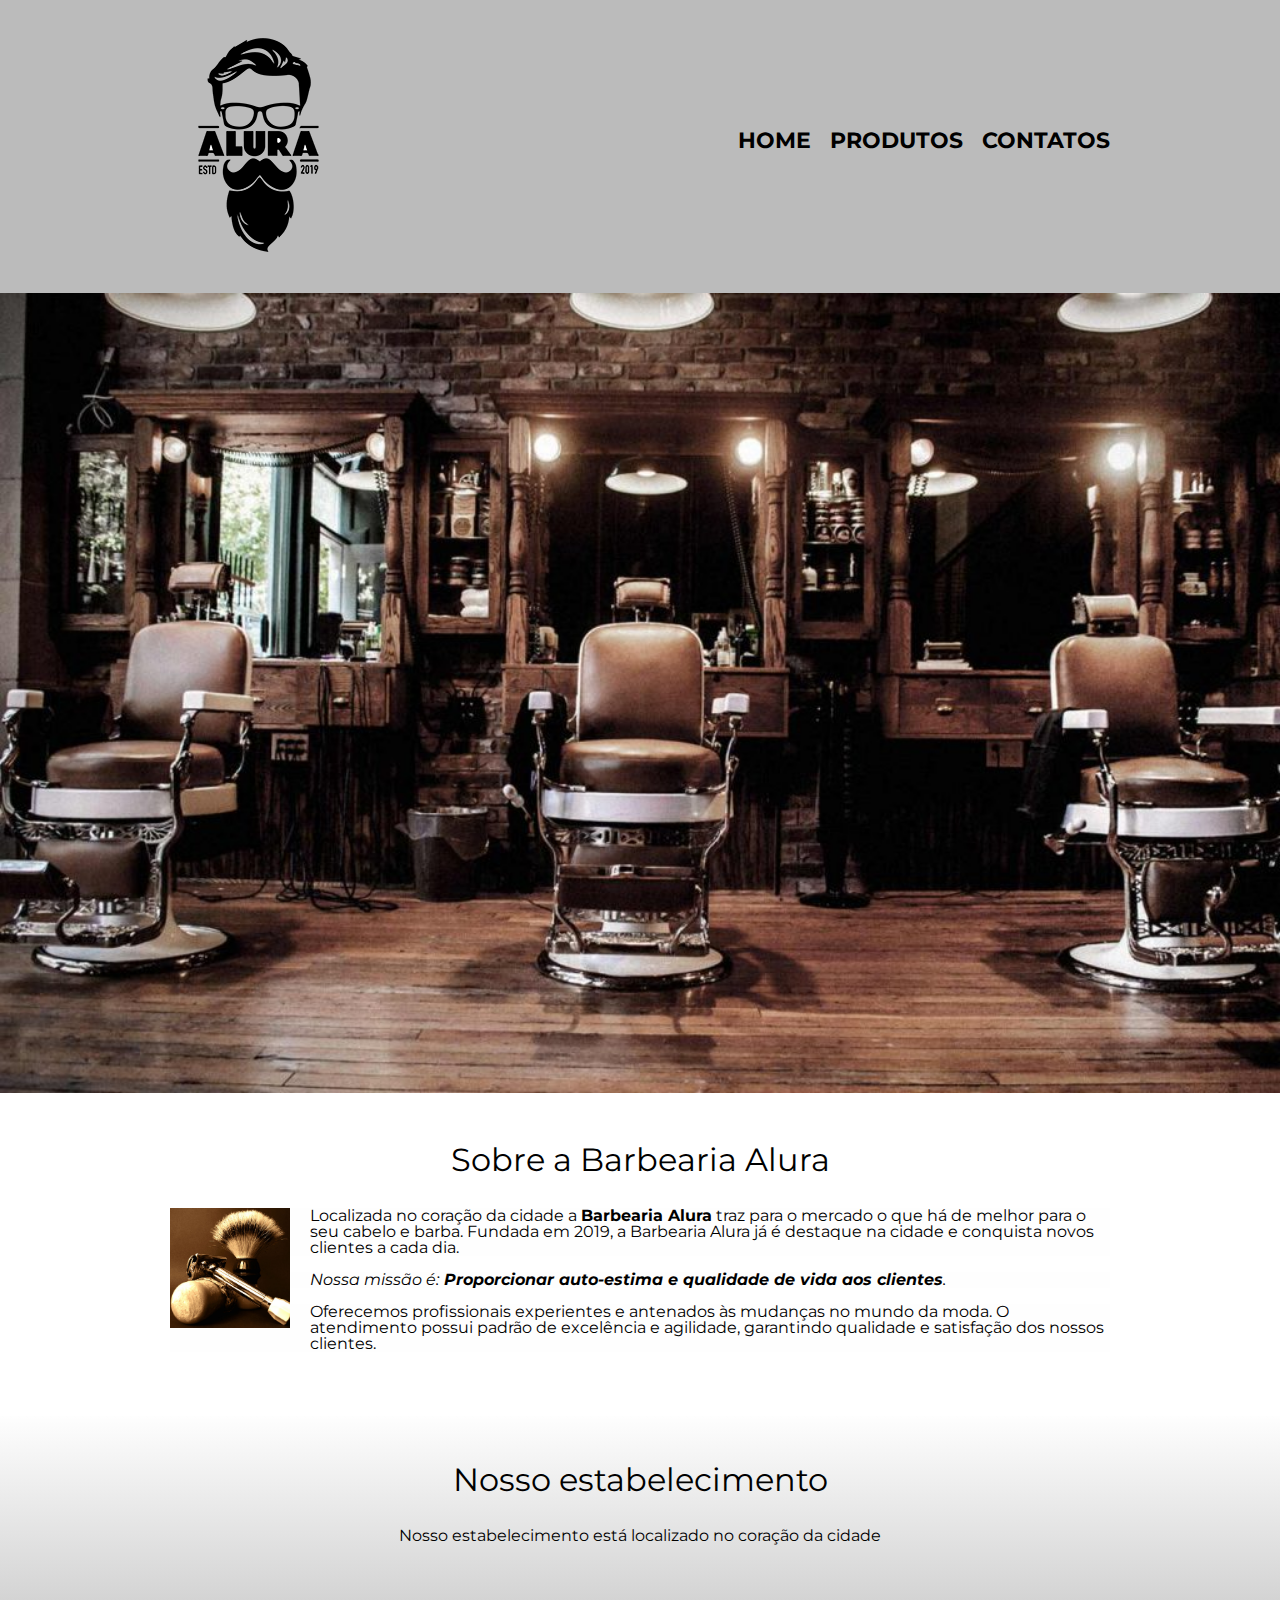
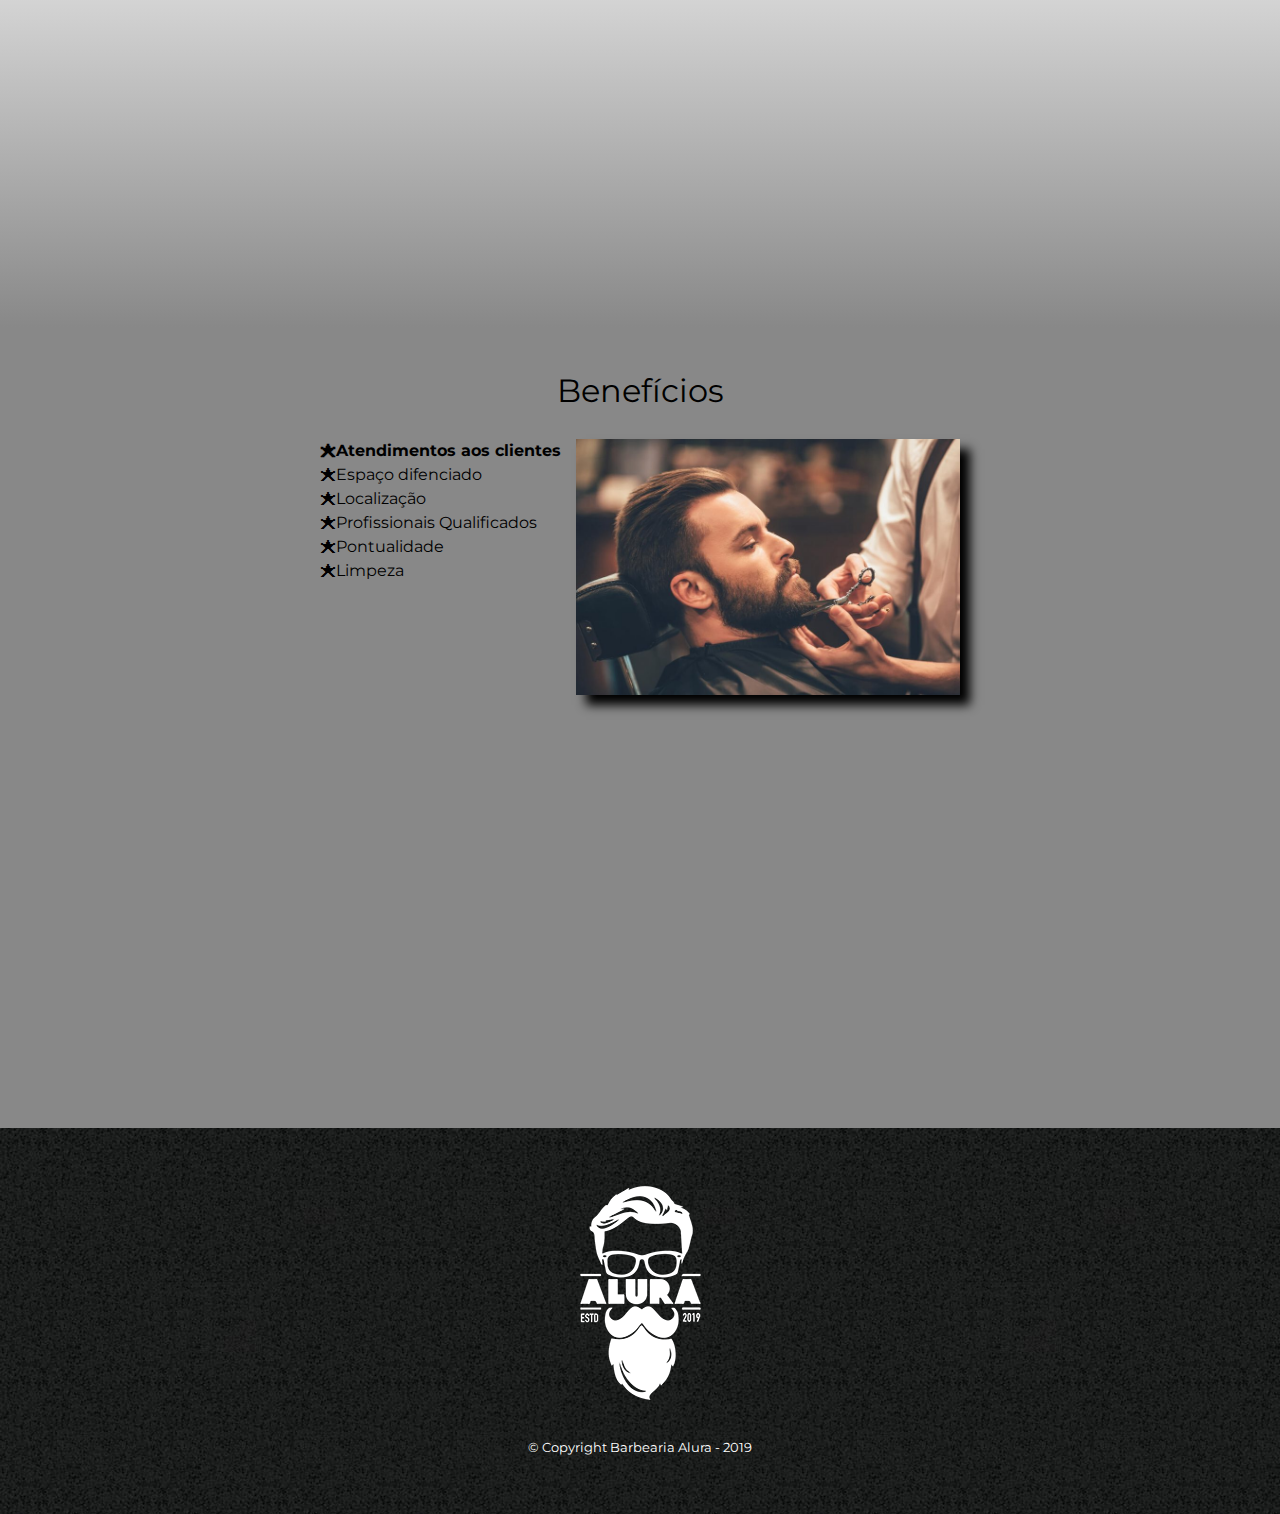
<file: cursohtml/index.html>
<!DOCTYPE html>
<html lang="pt-br">
    <head>
        <meta charset="UTF-8">
        <meta name="viewport" content="width=device-width">
        <title>Barbearia Alura</title>

        <link rel="stylesheet" href="reset.css">
        <link rel="stylesheet" href="style.css">
        <link href="https://fonts.googleapis.com/css?family=Montserrat&display=swap" rel="stylesheet">
       
    </head>
    <body>
    
        <header>
            <div class="caixa">
                <h1><img src="logo.png"></h1>

                <nav>
                    <ul>
                        <li><a href="index.html">Home</a></li>
                        <li><a href="produtos.html">Produtos</a></li>
                        <li><a href="contato.html">Contatos</a></li>
                    </ul>
                </nav>  
            </div>
        </header>
    <img class="banner" src="banner.jpg">

    <main>

        <section class="principal">
            <h2 class="titulo-principal">Sobre a Barbearia Alura</h2>

            <img class="utensilios" src="utensilios.jpg" alt="Utensilios de um Barbeiro">

            <p>Localizada no coração da cidade a <strong>Barbearia Alura</strong> traz para o mercado o que há de melhor para o seu cabelo e barba. 
            Fundada em 2019, a Barbearia Alura já é destaque na cidade e conquista novos clientes a cada dia.</pstyle="text-align: center;>

            <p id="missao"><em>Nossa missão é:<strong> Proporcionar auto-estima e qualidade de vida aos clientes</strong>.</em></p>


            <p>Oferecemos profissionais experientes e antenados às mudanças no mundo da moda. 
            O atendimento possui padrão de excelência e agilidade, garantindo qualidade e satisfação dos nossos clientes.
            </p>
        </section>

        <section class="mapa">
            <h3 class="titulo-principal">Nosso estabelecimento</h3>
            <p>Nosso estabelecimento está localizado no coração da cidade</p>
            <div class="mapa-conteudo">
            <iframe src="https://www.google.com/maps/embed?pb=!1m18!1m12!1m3!1d3656.4484611390444!2d-46.63465338502178!3d-23.588244284669518!2m3!1f0!2f0!3f0!3m2!1i1024!2i768!4f13.
            1!3m3!1m2!1s0x94ce5a2b2ed7f3a1%3A0xab35da2f5ca62674!2sCaelum!5e0!3m2!1spt-BR!2sbr!4v1578187006637!5m2!1spt-BR!2sbr" width="100%" height="300" frameborder="0" style="border:0;"
            allowfullscreen=""></iframe>
            </div>
        </section>

    
        <section class="beneficios">
            <h3 class="titulo-principal">Benefícios</h3>
        
        <div class="conteudo-beneficios">
            <ul class="lista-beneficios">
                <li class="itens">Atendimentos aos clientes</li>
                <li class="itens">Espaço difenciado</li>
                <li class="itens">Localização</li>
                <li class="itens">Profissionais Qualificados</li>
                <li class="itens">Pontualidade</li>
                <li class="itens">Limpeza</li>
            </ul><img src="beneficios.jpg" class="imagem-beneficios">
        </div>
            <div class="video">
                <iframe width="100%" height="315" src="https://www.youtube.com/embed/wcVVXUV0YUY" frameborder="0" 
                allow="accelerometer; autoplay; encrypted-media; gyroscope; picture-in-picture" allowfullscreen></iframe>
            </div>
        </section>      
    </main>

    <footer>
        <img src="logo-branco.png">
        <p class="copyright">&copy; Copyright Barbearia Alura - 2019</p>
    </footer>

  </body>
</html>
</file>
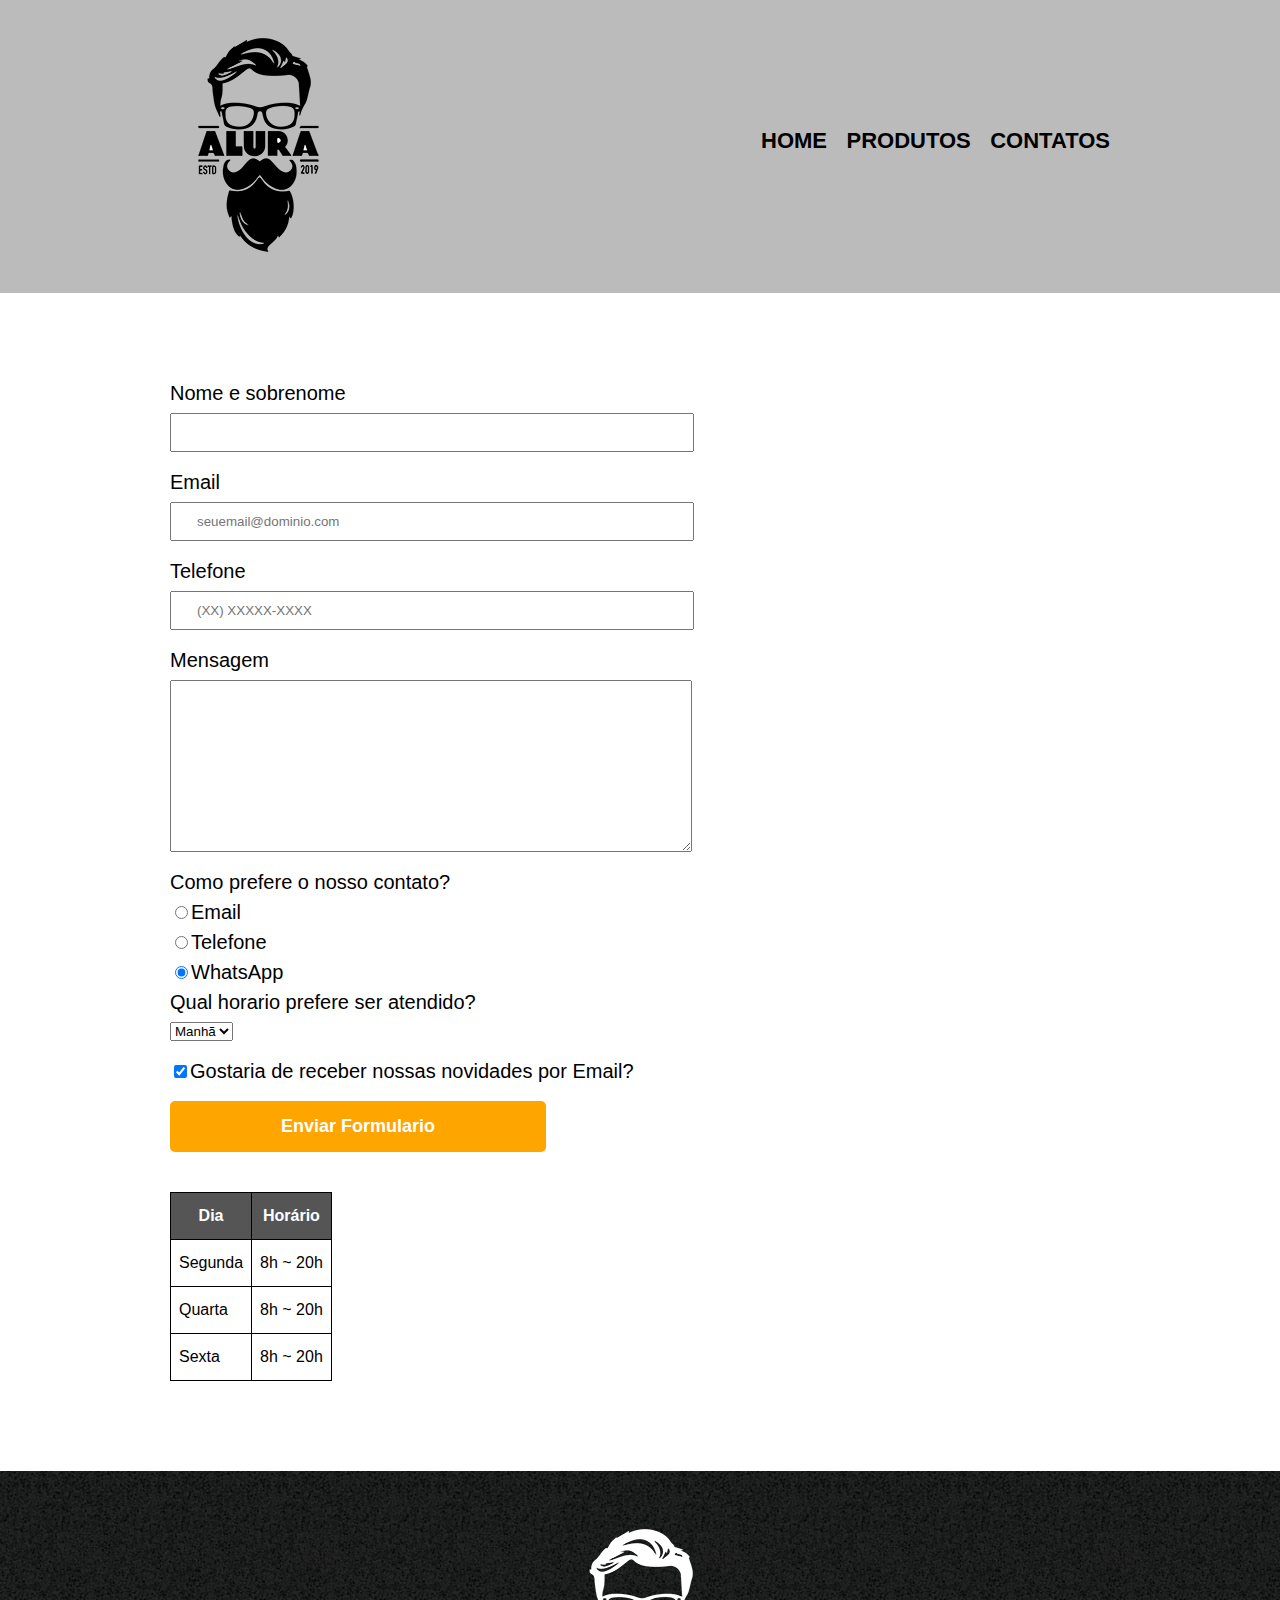
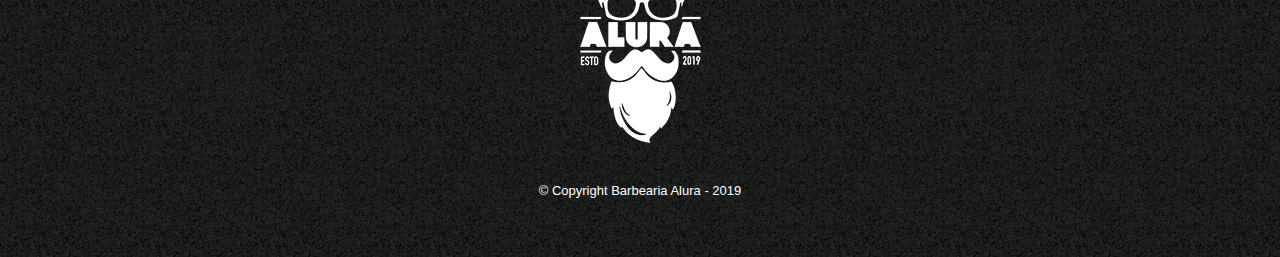
<file: cursohtml/contato.html>
<!DOCTYPE html>
<html>
    <head>
        <meta charset="UTF-8">
        <title>Contatos</title>

        <link rel="stylesheet" href="reset.css">
        <link rel="stylesheet" href="style.css">
   


    </head>
    <body>
        <header>
            <div class="caixa">
                <h1><img src="logo.png" alt="Logo da Barbearia Alura"></h1>

                <nav>
                    <ul>
                        <li><a href="index.html">Home</a></li>
                        <li><a href="produtos.html">Produtos</a></li>
                        <li><a href="contato.html">Contatos</a></li>
                    </ul>
                </nav>  
            </div>
        </header>
        <main class="contato">
            <div class="row">
                <div class="col-sm-4">
            <form>
                <label for="nomesobrenome"> Nome e sobrenome</label>
                <input type="text" id="nomesobrenome" class="input-padrao" required>

                <label for="email">Email</label>
                <input type="email" id="email" class="input-padrao" required placeholder="seuemail@dominio.com">

                <label for="telefone">Telefone</label>
                <input type="tel" id="telefone" class="input-padrao" required placeholder="(XX) XXXXX-XXXX">

                <label for="mensagem">Mensagem</label>
                <textarea  cols="70" rows="10" id="mensagem" class="input-padrao" required></textarea>

                <fieldset>
                    <legend>Como prefere o nosso contato?</legend>
                    <label for="radio-email"><input type="radio" name="contato" value="email" id="radio-email">Email</label>

                    <label for="radio-telefone"><input type="radio" name="contato" value="telefone" id="radio-telefone">Telefone</label>

                    <label for="radio-whatsapp"><input type="radio" name="contato" value="radio-whatsapp" id="radio-whatsapp" checked>WhatsApp</label>
                </fieldset>

                <fieldset>
                <legend>Qual horario prefere ser atendido?</legend>
                <select>
                    <option>Manhã</option>
                    <option>Tarde</option>
                    <option>Noite</option>
                </select>
              </fieldset>

                <label class="checkbox"><input type="checkbox" checked>Gostaria de receber nossas novidades por Email?</label>

                <input type="submit" value="Enviar Formulario" class="enviar">
            </form>
            <table>
                <thead>
                    <tr>
                        <th>Dia</th>
                        <th>Horário</th>
                    </tr>
                </thead>
                <tbody>
                    <tr>
                        <td>Segunda</td>
                        <td>8h ~ 20h</td>
                    </tr>
                    <tr>
                        <td>Quarta</td>
                        <td>8h ~ 20h</td>
                    </tr>
                    <tr>
                        <td>Sexta</td>
                        <td>8h ~ 20h</td>
                </tr>
            </tbody> 
            </table>

            </div>
            
        </div>

        </main>
        <footer>
            <img src="logo-branco.png" alt="Logo da Barbearia Alura">
            <p class="copyright">&copy; Copyright Barbearia Alura - 2019</p>
        </footer>
</file>
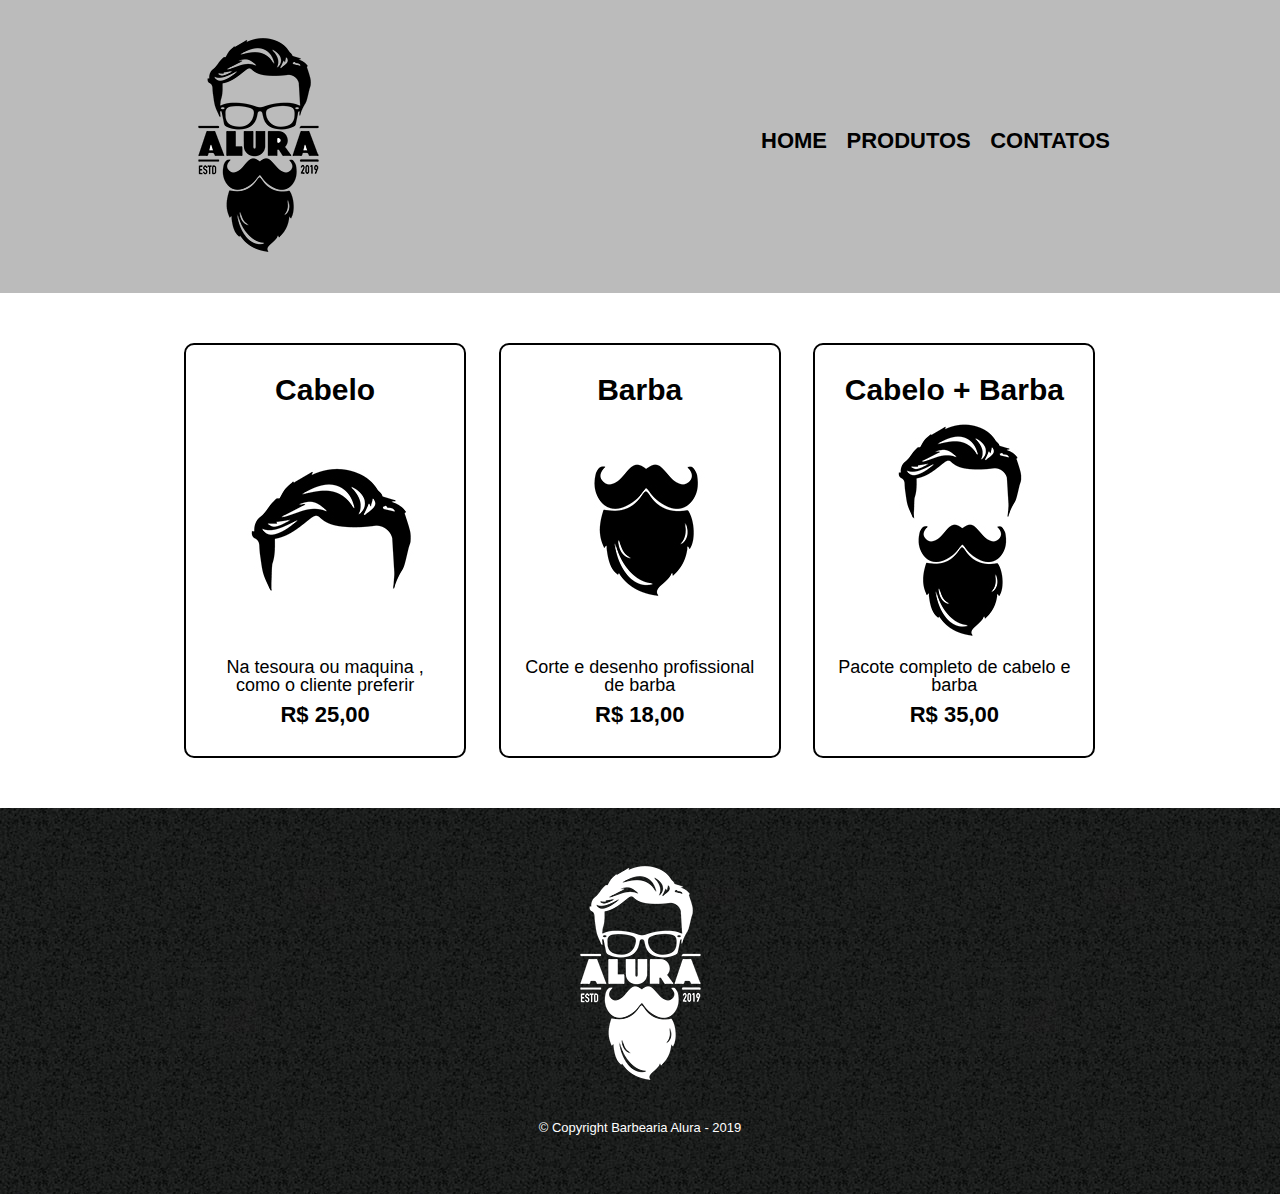
<file: cursohtml/produtos.html>
<!DOCTYPE html>
<html>
    <head>
        <meta charset="UTF-8">
        <title>Produtos - Barbearia Alura</title>

        <link rel="stylesheet" href="reset.css">
        <link rel="stylesheet" href="style.css">
    </head>
    <body>
        <header>
            <div class="caixa">
                <h1><img src="logo.png"></h1>

                <nav>
                    <ul>
                        <li><a href="index.html">Home</a></li>
                        <li><a href="produtos.html">Produtos</a></li>
                        <li><a href="contato.html">Contatos</a></li>
                    </ul>
                </nav>  
            </div>
        </header>

        <main>
            <ul class="produtos">
                <li>
                    <h2>Cabelo</h2>
                    <img src="cabelo.jpg">
                    <p class="produto-descricao">Na tesoura ou maquina , como o cliente preferir</p>
                    <p class="produto-preco">R$ 25,00</p>
                </li>
                <li>
                    <h2>Barba</h2>
                    <img src="barba.jpg">
                    <p class="produto-descricao">Corte e desenho profissional de barba</p>
                    <p class="produto-preco">R$ 18,00</p>
                </li>
                <li>
                    <h2>Cabelo + Barba</h2>
                    <img src="cabelo+barba.jpg">
                    <p class="produto-descricao">Pacote completo de cabelo e barba</p>
                    <p class="produto-preco">R$ 35,00</p>
                </li>
            </ul>   
        </main>

        <footer>
            <img src="logo-branco.png">
            <p class="copyright">&copy; Copyright Barbearia Alura - 2019</p>
        </footer>
    </body>
</html>
</file>
<file: cursohtml/style.css>
body{
    font-family: 'Montserrat', sans-serif;
}

header {
     background: #bbbbbb;   
     padding: 20px 0;
}

.caixa{
    position: relative;
    width: 940px;
    margin: 0 auto;
}

nav{
    position: absolute;
    top: 110px;
    right: 0;
}

nav li {
    display: inline;
    margin: 0 0 0 15px;
}

nav a {
    text-transform: uppercase;
    color: #000000;
    font-weight: bold;
    font-size: 22px;
    text-decoration: none;
}

nav a:hover{
    color: #c78c19;
    text-decoration: underline;
}

.produtos li{
    display: inline-block;
    text-align: center;
    width: 30%;
    vertical-align: top;
    margin: 0 1.5%;
    padding: 30px 20px;
    box-sizing: border-box;
    border: solid 2px #000000;
    border-radius: 10px;
}

.produtos li:hover{
    border-color:#c78c19; 
}

.produtos li:active{
    border-color:#088c19; 
}

.produtos li:hover h2{
    font-size: 34px;

}

.produtos{
    width: 940px;
    margin: 0 auto;
    padding: 50px 0;
}

.produtos h2{
    font-size: 30px;
    font-weight: bold;
}

.produto-descricao{
    font-size: 18px;

}

.produto-preco{
    font-size: 22px;
    font-weight: bold;
    margin-top: 10px;
}

.contato{
    width: 940px;
    margin: 0 auto;
    padding: 50px 0;
}

footer{
    text-align: center;
    background: url("bg.jpg");
    padding: 40px 0;
}

.copyright{
    color: #ffffff;
    font-size: 13px;
    margin: 20px 0;
    
}

main{
    
}

form{
    margin: 40px 0;

}

form label, form legend{
    display:block ;
    font-size: 20px;
    margin: 0 0 10px;
}

.input-padrao{
    display: block;
    margin: 0 0 20px;
    padding: 10px 25px;
    width: 50%;
}

.checkbox{
    margin: 20px  0;
}

.enviar{
    width: 40%;
    padding: 15px 0;
    background:orange;
    color: white;
    font-weight: bold;
    font-size: 18px;
    border: none;
    border-radius: 5px;
    transition: 1s all;
    cursor: pointer;
}

.enviar:hover {
    background: darkorange;
    transform: scale(1.2);
}

table{
    margin: 20px 0 40px;
}

thead{
    background: #555555;
    color: white;
    font-weight: bold;
}

td, th{
    border: 1px solid #000000;
    padding: 15px 8px;
}

/* css da pagina inicial */

.banner{
    width: 100%;
}

.titulo-principal{
    text-align: center;
    font-size: 2em;
    margin: 0 0 1em;
    clear: left;
}

.principal{
    padding: 3em 0;
    width: 940px;
    margin: 0 auto;
}

.principal p{
     margin: 0 0 1em;
     background: #fefefe;
}

.principal strong{
    font-weight: bold;
}

.principal em{
    font-style: italic;
}

.utensilios{
    width: 120px;
    float: left;
    margin: 0 20px 20px 0;
}

.mapa{
    padding: 3em 0;
    background: linear-gradient(#fefefe,#888888);
}

.mapa-conteudo{
    width: 940px;
    margin: 0 auto;
}

.mapa p{
    padding: 0 0 2em;
    text-align: center;
}

.beneficios{
    padding: 3em 0;
    background: #888888;
}

.conteudo-beneficios{
    width: 640px;
    margin: 0 auto;
}

.lista-beneficios{
    width: 40%;
    display: inline-block;
    vertical-align: top;
}

.itens{
    line-height: 1.5;
}

.itens:first-child {
    font-weight: bold;
}

.itens:before {
    content: "🟊";
}

.imagem-beneficios{
    width: 60%;
    opacity: 1;
    transition: 400ms;
    box-shadow: 10px 10px 10px #000000;
}

.imagem-beneficios:hover {
    opacity: 0.3;
}

.video{
    width: 560px;
    margin: 2em auto;
}

@media screen and(max-width 480px) {
    .caixa, .principal, .conteudo-beneficios, .mapa-conteudo, .video{
        width: auto;
    }
    
    h1{
        text-align: center;
    }

    nav{
        position: static;
    }

    .lista-beneficios, .imagem-beneficios{
        width: 100%;
    }
}
</file>
